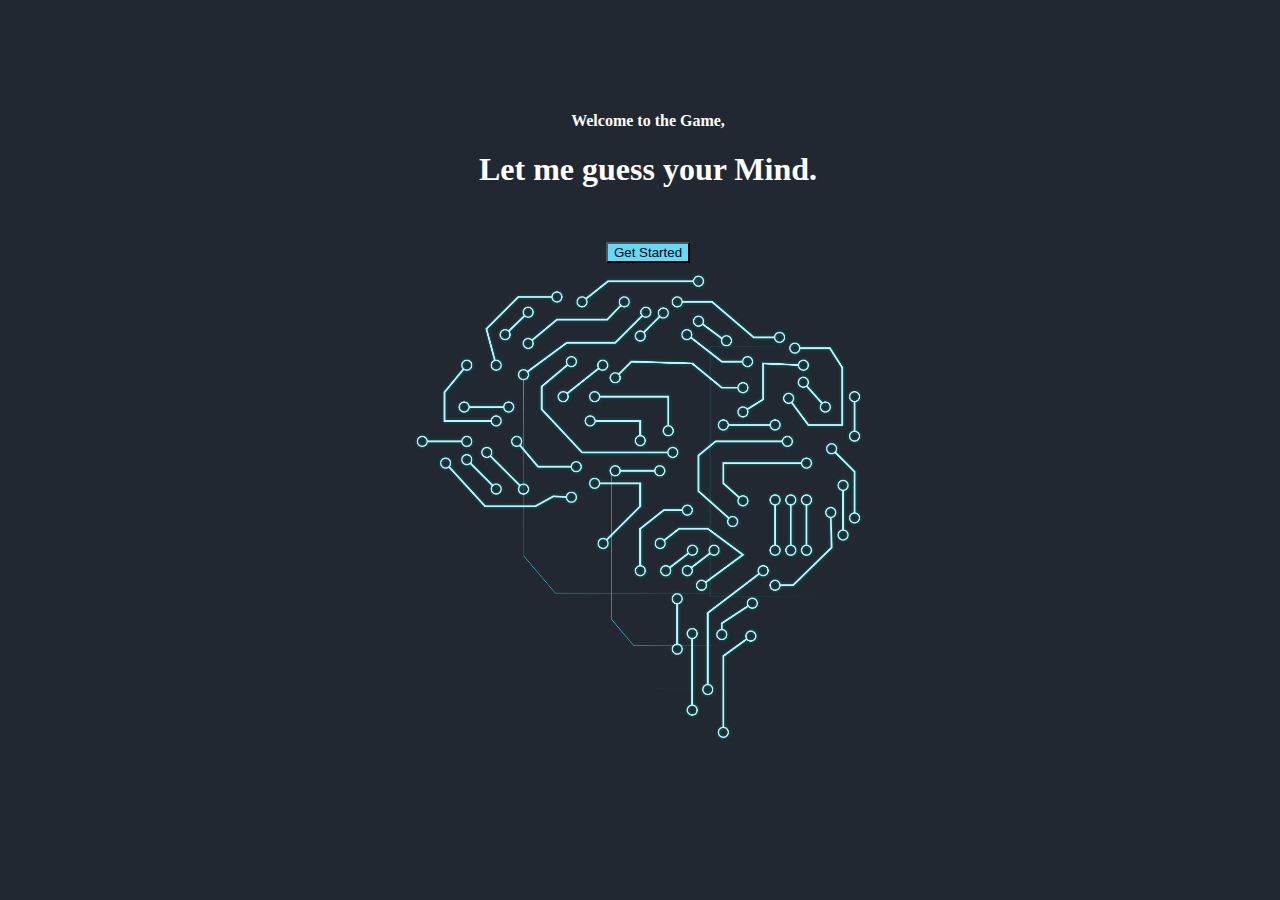
<file: index.html>
<!DOCTYPE html>
<html lang="en">
<head>
    <meta charset="UTF-8">
    <meta http-equiv="X-UA-Compatible" content="IE=edge">
    <meta name="viewport" content="width=device-width, initial-scale=1.0">
    <link href="https://cdn.jsdelivr.net/npm/bootstrap@5.0.2/dist/css/bootstrap.min.css" rel="stylesheet" integrity="sha384-EVSTQN3/azprG1Anm3QDgpJLIm9Nao0Yz1ztcQTwFspd3yD65VohhpuuCOmLASjC" crossorigin="anonymous">

    <title>Document</title>
    <link rel="stylesheet" href="style.css">


</head>
<body>
    <div id="header">
        <div class="judul">
            <h4>Welcome to the Game, </h4>
            <h1>Let me guess your Mind.</h1>
            <a href="pages/page1/page1.html"><button type="button" class="btn btn-lg getstarted">Get Started</button></a>
        </div>
        <div class="container gambar">
            <img src="img\otak-01.png" alt="otak" class="img-fluid otak-01">
        </div>
    </div>
    <script src="https://cdn.jsdelivr.net/npm/bootstrap@5.0.2/dist/js/bootstrap.bundle.min.js" integrity="sha384-MrcW6ZMFYlzcLA8Nl+NtUVF0sA7MsXsP1UyJoMp4YLEuNSfAP+JcXn/tWtIaxVXM" crossorigin="anonymous"></script>
</body>
</html>
</file>
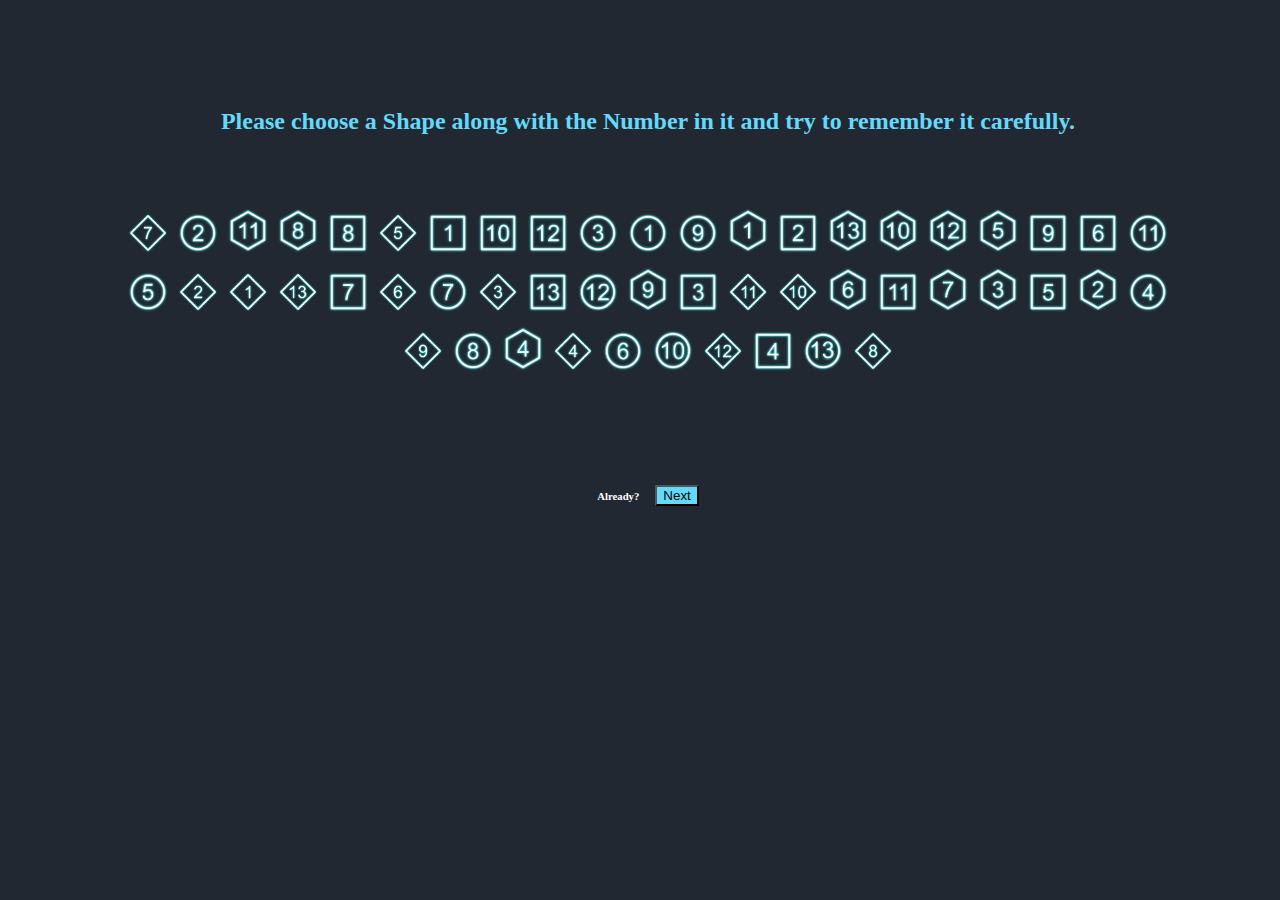
<file: pages/page1/page1.html>
<!DOCTYPE html>
<html lang="en">
<head>
    <meta charset="UTF-8">
    <meta http-equiv="X-UA-Compatible" content="IE=edge">
    <meta name="viewport" content="width=device-width, initial-scale=1.0">
    <link href="https://cdn.jsdelivr.net/npm/bootstrap@5.0.2/dist/css/bootstrap.min.css" rel="stylesheet" integrity="sha384-EVSTQN3/azprG1Anm3QDgpJLIm9Nao0Yz1ztcQTwFspd3yD65VohhpuuCOmLASjC" crossorigin="anonymous">

    <title>Document</title>
    <style>
    html, body{
    background-color: #222831;
    width: 100%;
    text-align: center;
    }

    h6{
        color: white;
    }
    
    .judul, .tombol{
    color: #61dafb;
    text-align: center;
    padding: 5rem 7rem 3rem 7rem;
    }  

    .gambar{
    padding: 1rem;
    align-items: center;
    text-align: center;
    justify-content: center;
    padding: 0 7rem 0 7rem;
    }

    .next{
    background-color: #61dafb;
    margin-left: 1rem;
    font-weight: 500;
    }

    @media only screen and (max-width: 768px) {
        .judul, .gambar{
        margin-top: 1.5rem;
        padding: 0;
        text-align: center;
        }
        .tombol{
        color: #61dafb;
        text-align: center;
        padding: 2.5rem 3.5rem 1.5rem 3.5rem;
        }
        .gambar{
            padding: 0 1.5rem;
        }
    }
    </style>
</head>
<body>
    <div id="header">
        <div class="container judul">
            <h2>Please choose a Shape along with the Number in it and try to remember it carefully.</h2>
        </div>
        <div class="container gambar img-fluid"></div>
        <div class="tombol">
            <h6>Already?<a href="../page2/page2.html"><button type="button" class="btn next">Next</button></a></h6>
        </div>
    </div>
    
    <script src="https://cdn.jsdelivr.net/npm/bootstrap@5.0.2/dist/js/bootstrap.bundle.min.js" integrity="sha384-MrcW6ZMFYlzcLA8Nl+NtUVF0sA7MsXsP1UyJoMp4YLEuNSfAP+JcXn/tWtIaxVXM" crossorigin="anonymous"></script>
    <script src="script.js"></script>
</body>
</html>
</file>
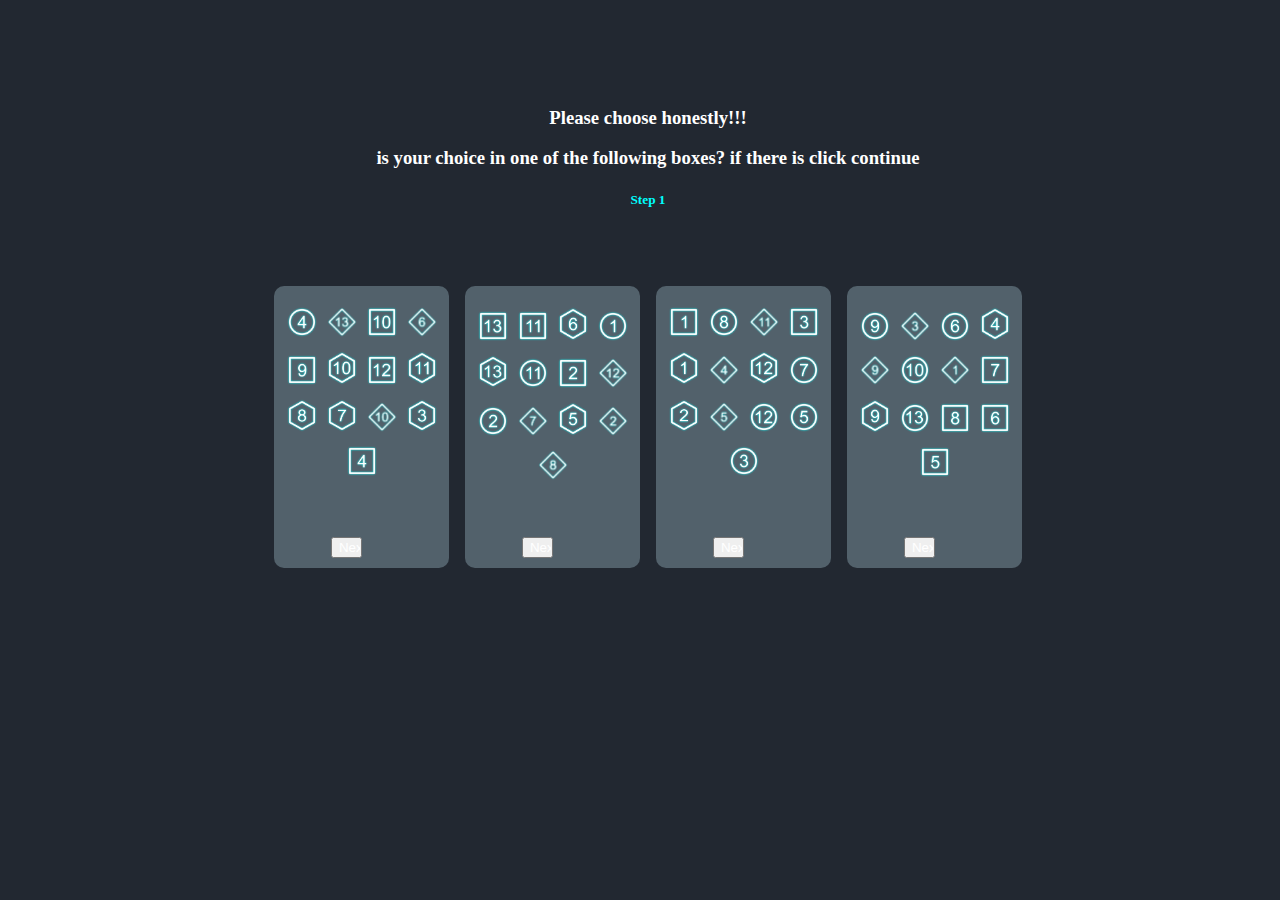
<file: pages/page2/page2.html>
<!DOCTYPE html>
<html lang="en">
<head>
    <meta charset="UTF-8">
    <meta http-equiv="X-UA-Compatible" content="IE=edge">
    <meta name="viewport" content="width=device-width, initial-scale=1.0">
    <link href="https://cdn.jsdelivr.net/npm/bootstrap@5.0.2/dist/css/bootstrap.min.css" rel="stylesheet" integrity="sha384-EVSTQN3/azprG1Anm3QDgpJLIm9Nao0Yz1ztcQTwFspd3yD65VohhpuuCOmLASjC" crossorigin="anonymous">

    <title>Document</title>

    <style>
    html, body{
    background-color: #222831;
    width: 100%;
    text-align: center;
    }

    .judul{
    color: white;
    text-align: center;
    padding: 5rem 7rem 3rem 7rem;
    }

    h5{
        color: aqua;
    }

    .pilihan{
        display: flex;
        justify-content: center;
    }

    .img-thumbnail{
        background-color: #52616B;
    }

    .tombol0, .tombol1, .tombol2, .tombol3{
        position: absolute;
        display: block;
        left: 0;
        right: 0;
        bottom: 0;
        margin-left: 32.5%;
        margin-right: 50%;
        margin-bottom: 10px;
    }

    @media only screen and (max-width: 960px) {
    .judul{
    color: white;
    text-align: center;
    padding: 1.5rem 2rem 1rem 2rem;
    }
    
    }

    </style>
</head>
<body>
    <div id="header">
        <div class="container judul">
            <h3>Please choose honestly!!!</h3>
            <h3>is your choice in one of the following boxes? if there is click continue</h3>
            <h5>Step 1</h5>
        </div>
    </div>
    <div class="container icards">
        <div class="row pilihan"></div>
    </div>

    <script src="script.js"></script>
    <script src="https://cdn.jsdelivr.net/npm/bootstrap@5.1.3/dist/js/bootstrap.bundle.min.js" integrity="sha384-ka7Sk0Gln4gmtz2MlQnikT1wXgYsOg+OMhuP+IlRH9sENBO0LRn5q+8nbTov4+1p" crossorigin="anonymous"></script>
</body>
</html>
</file>
<file: style.css>
html, body{
    background-color: #222831;
    width: 100%;
}
.judul{
    margin-top: 7rem;
    color: white;
    text-align: center;
}
.gambar{
    text-align: center;
}
.btn, .btn-lg, .getstarted{
    margin-top: 2rem;
    background-color: #61dafb;
    text-align: center;
    font-weight: 500;
}
.otak-01{
    width: 30rem;
}

@media only screen and (max-width: 768px){
    .judul{
        margin-top: 3.5rem;
    }
    .otak-01{
        width: 20rem;
    }
}
</file>
